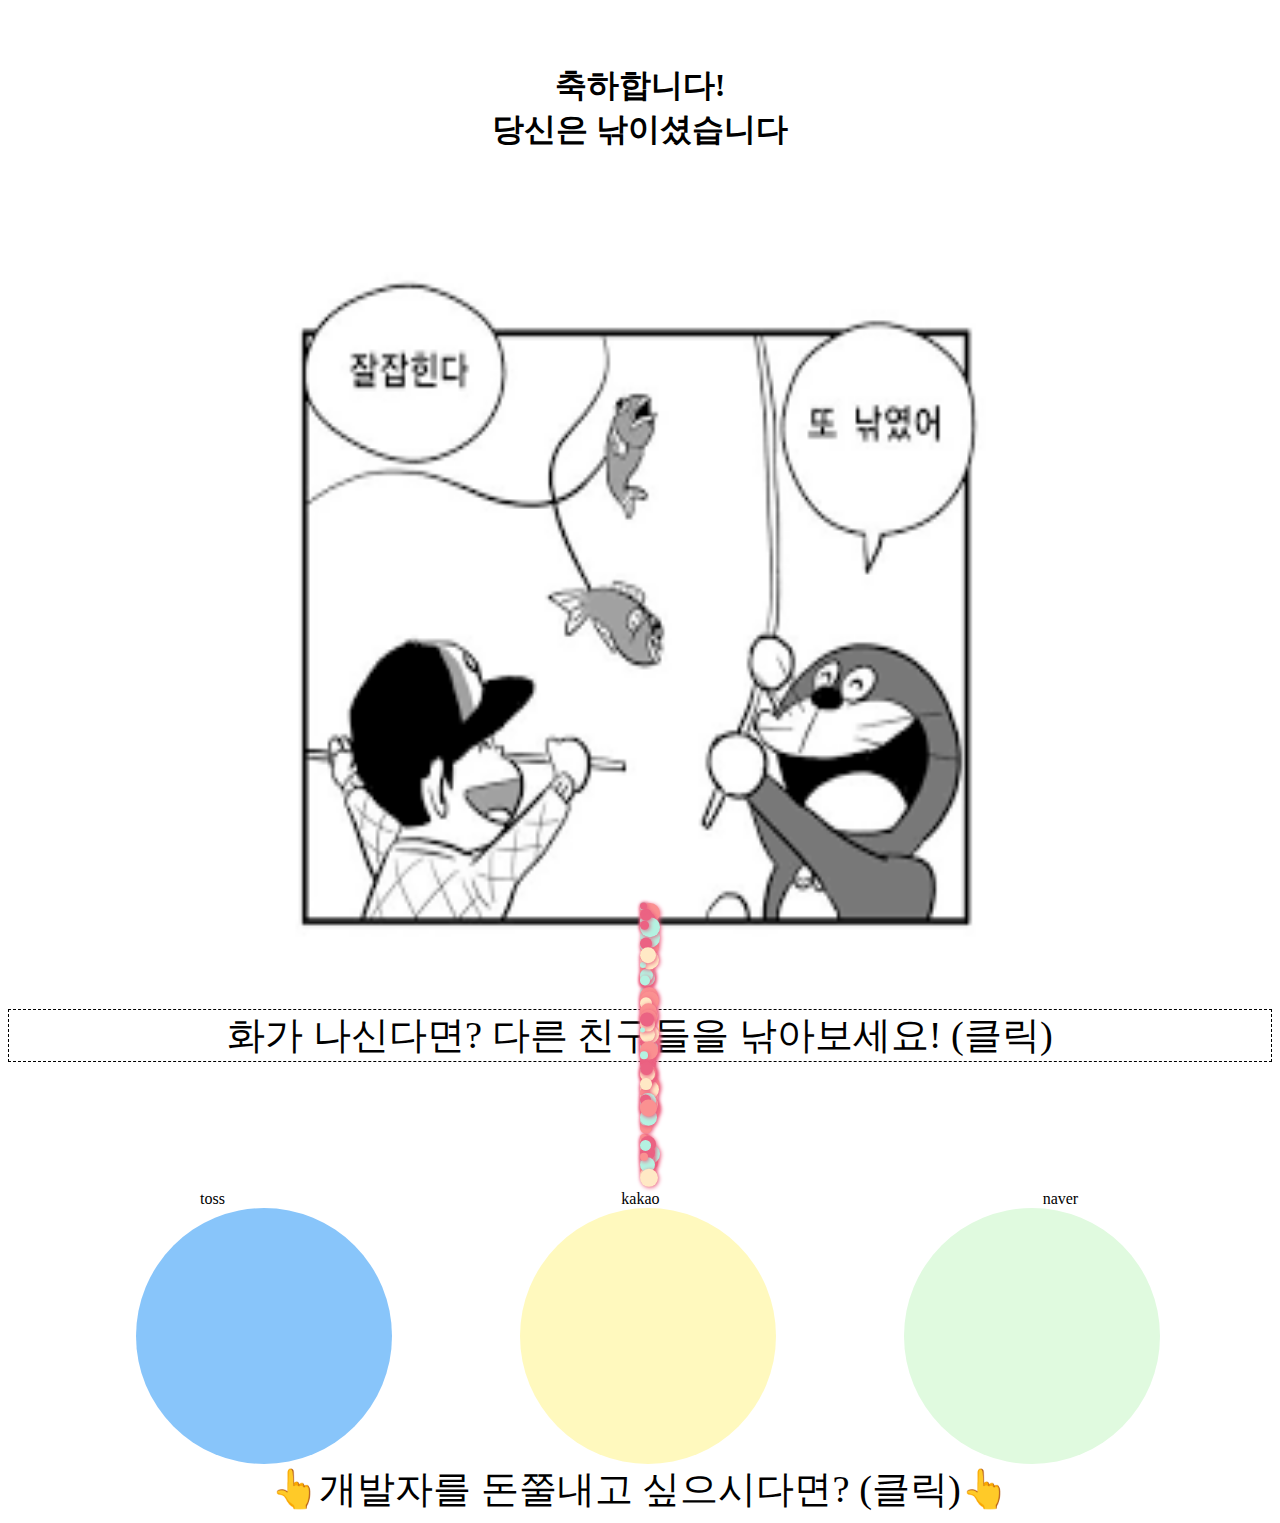
<file: gift.html>
<!DOCTYPE html>
<html lang="en">
<head>
  <meta charset="UTF-8">
  <meta http-equiv="X-UA-Compatible" content="IE=edge">
  <meta name="viewport" content="width=device-width, initial-scale=1.0">
  <title>선물</title>
  <style> .char, .word {
    display: inline-block;
 }
  .splitting .char {
    animation: slide-in 1s cubic-bezier(0.17, 0.84, 0.4, 1.49) both;
    animation-delay: calc(30ms * var(--char-index));
 }
  [data-word="♬"] .char {
    display: inline;
 }
 
  @keyframes slide-in {
    0% {
      transform: scale(2) rotate(60deg);
      opacity: 0;
   }
 }
  @keyframes bump-in {
    0% {
      transform: scale(0);
      opacity: 0;
   }
 }
  particule {
    position: absolute;
    top: 0;
    left: 0;
    border-radius: 50%;
    width: 30px;
    height: 30px;
    box-shadow: 1px 1px 4px #eb6383;
 }
  </style>
</head>
<body>
  <ins class="kakao_ad_area" style="display:none;"
data-ad-unit = "DAN-lqMOU9tYaC6HTJWr"
data-ad-width = "300"
data-ad-height = "250"></ins>
<script type="text/javascript" src="//t1.daumcdn.net/kas/static/ba.min.js" async></script>
  <h1 style="text-align: center; margin-top: 5vw;">축하합니다! <br>당신은 낚이셨습니다</h1>
  <img src="../fish.png" style="width: 60vw; height: 60vw; margin-left: 20vw; margin-top: 5vw;">
  <div id="again" style="font-size: 3vw; text-align: center; border: dashed 1px black;" onclick="location.href='venny030.github.io/thisisneverjoke/kakaotalk-fishing'">화가 나신다면? 다른 친구들을 낚아보세요! (클릭)</div>
  <div class="coffeepls" style="margin-top: 10vw;">
  <div style="display: flex">
  <div style="width: 20vw; margin-left: 15vw;">toss</div>
  <div style="width: 20vw; margin-left: 15vw;">kakao</div>
  <div style="width: 20vw; margin-left: 15vw;">naver</div>
  </div>
  <div style="display: flex;">
  <div style="border-radius: 50%; width: 20vw; height: 20vw; margin-left: 10vw; margin-right: 10vw; background-color: #88C5FA;" onclick="location.href='/alarm/toss.html'"></div>
  <div style="border-radius: 50%; width: 20vw; height: 20vw; margin-right: 10vw; background-color: #FFF9BE" onclick="location.href='/alarm/kakao.html'"></div>
  <div style="border-radius: 50%; width: 20vw; height: 20vw; background-color: #E0FADF" onclick="location.href='/alarm/naver.html'"></div>
</div>
</div>
  <div id="again" style="font-size: 3vw; text-align: center;">👆개발자를 돈쭐내고 싶으시다면? (클릭)👆</div>
  <ins class="kakao_ad_area" style="display:none;"
  data-ad-unit = "DAN-3lFpbmuJd6ThcNjr"
  data-ad-width = "250"
  data-ad-height = "250"></ins>
  <script type="text/javascript" src="//t1.daumcdn.net/kas/static/ba.min.js" async></script>
  <script>
    let particles = [];
const colors = ["#eb6383","#fa9191","#ffe9c5","#b4f2e1"];
function pop () {
  for (let i = 0; i < 150; i++) {
    const p = document.createElement('particule');
    p.x = window.innerWidth * 0.5;
    p.y = window.innerHeight + (Math.random() * window.innerHeight * 0.3);
    p.vel = {
      x: (Math.random() - 0.5) * 10,
      y: Math.random() * -20 - 15
    };
    p.mass = Math.random() * 0.2 + 0.8;
    particles.push(p);
    p.style.transform = `translate(${p.x}px, ${p.y}px)`;
    const size = Math.random() * 15 + 5;
    p.style.width = size + 'px';
    p.style.height = size + 'px';
    p.style.background = colors[Math.floor(Math.random()*colors.length)];
    document.body.appendChild(p);
  }
}

function render () {
  for (let i = particles.length - 1; i--; i > -1) {
    const p = particles[i];
    p.style.transform = `translate3d(${p.x}px, ${p.y}px, 1px)`;
    
    p.x += p.vel.x;
    p.y += p.vel.y;
    
    p.vel.y += (0.5 * p.mass);
    if (p.y > (window.innerHeight * 2)) {
      p.remove();
      particles.splice(i, 1);
    }
  }
  requestAnimationFrame(render);
}
pop();
window.setTimeout(render, 700);
window.addEventListener('click', pop);
  </script>
</body>
</html>
</file>
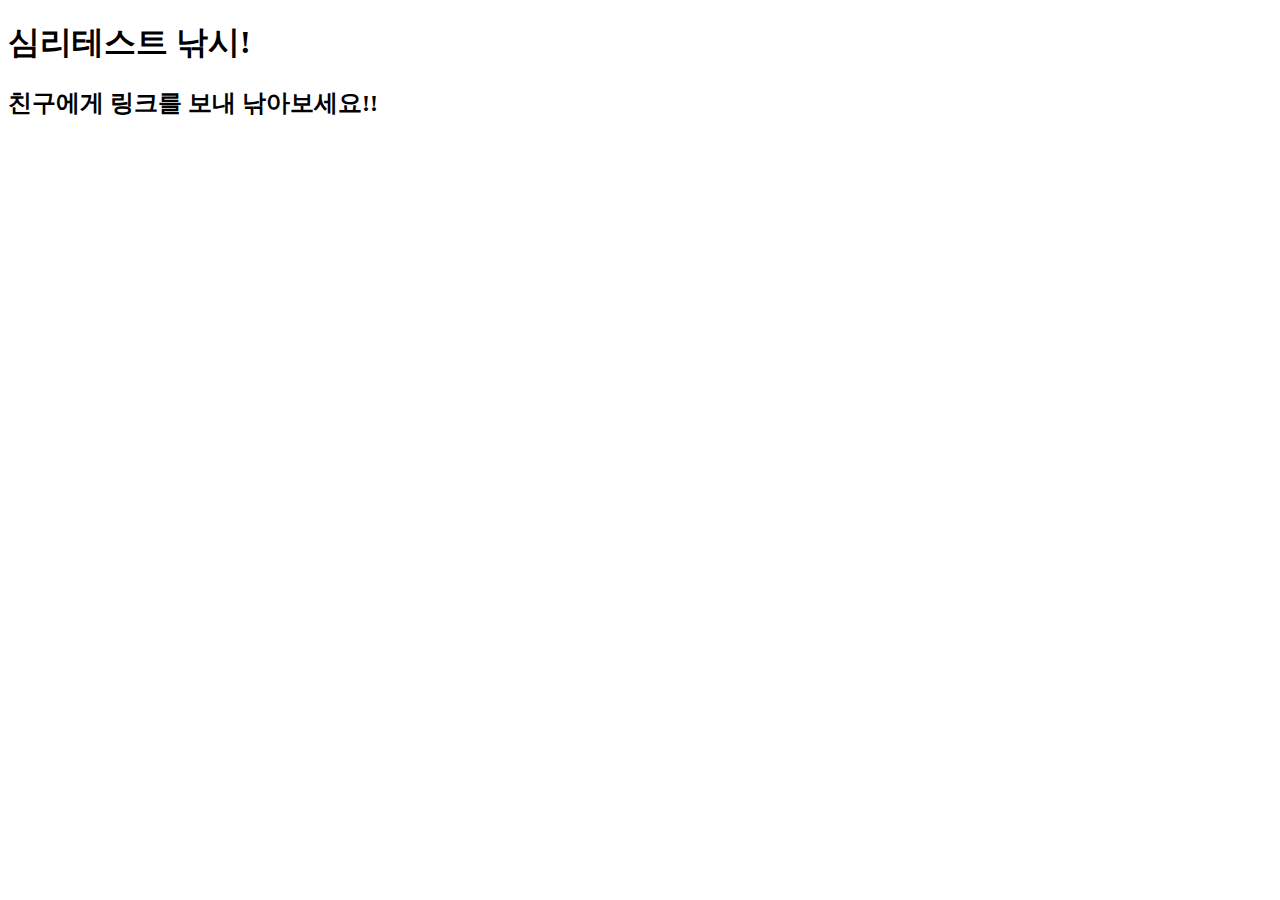
<file: test-fishing.html>
<!DOCTYPE html>
<html lang="en">
<head>
  <meta charset="UTF-8">
  <meta http-equiv="X-UA-Compatible" content="IE=edge">
  <meta name="viewport" content="width=device-width, initial-scale=1.0">
  <title>심리테스트 낚시</title>
</head>
<body>
  <h1>심리테스트 낚시!</h1>
  <h2>친구에게 링크를 보내 낚아보세요!!</h2>
</body>
</html>
</file>
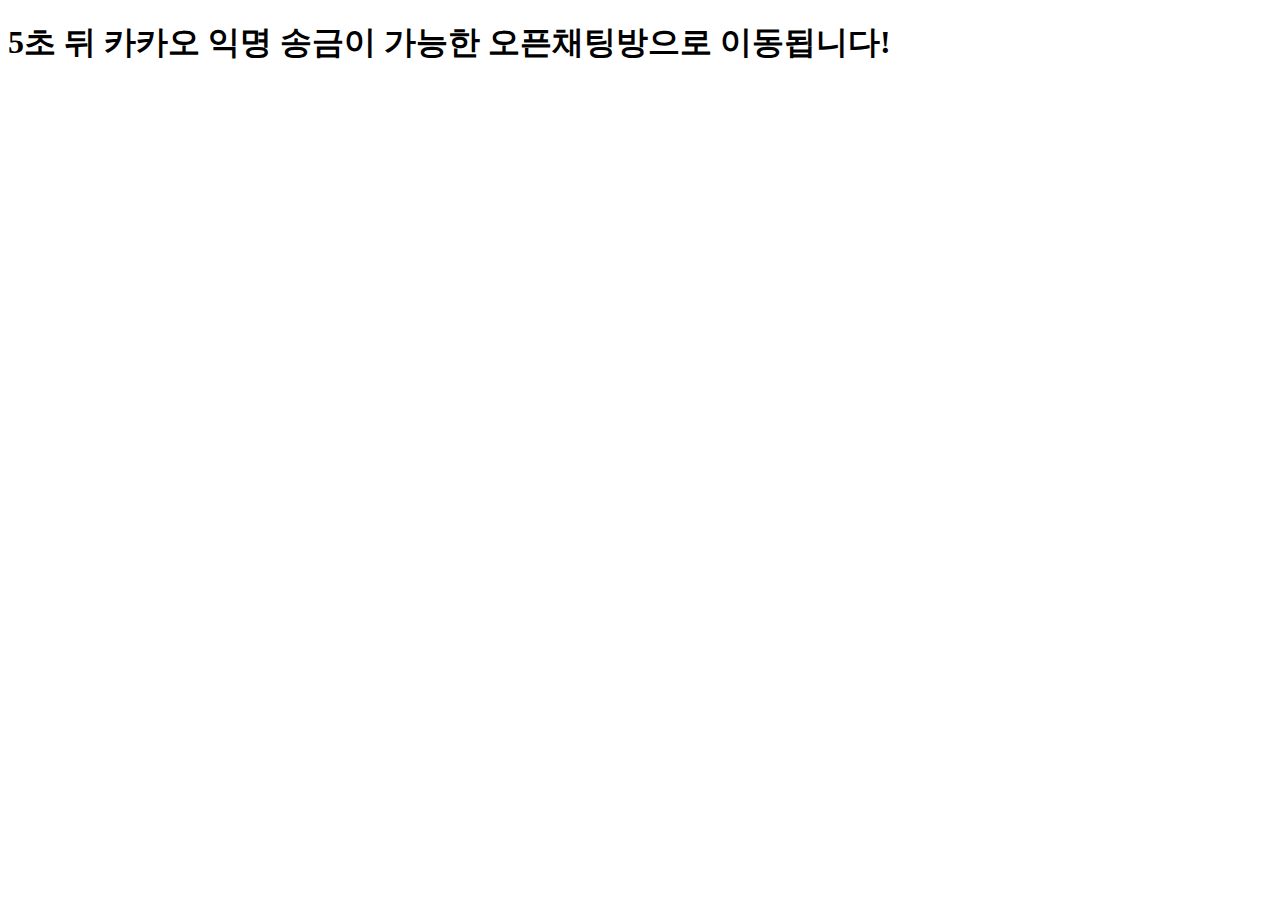
<file: alarm/kakao.html>
<!DOCTYPE html>
<html lang="en">
<head>
  <meta charset="UTF-8">
  <meta http-equiv="X-UA-Compatible" content="IE=edge">
  <meta name="viewport" content="width=device-width, initial-scale=1.0">
  <title>카카오 익명 송금 & 오픈채팅</title>
  <meta http-equiv="refresh" content="5;url=https://open.kakao.com/o/gjKPjEXe">
</head>
<body>
  <h1>5초 뒤 카카오 익명 송금이 가능한 오픈채팅방으로 이동됩니다!</h1>
</body>
</html>
</file>
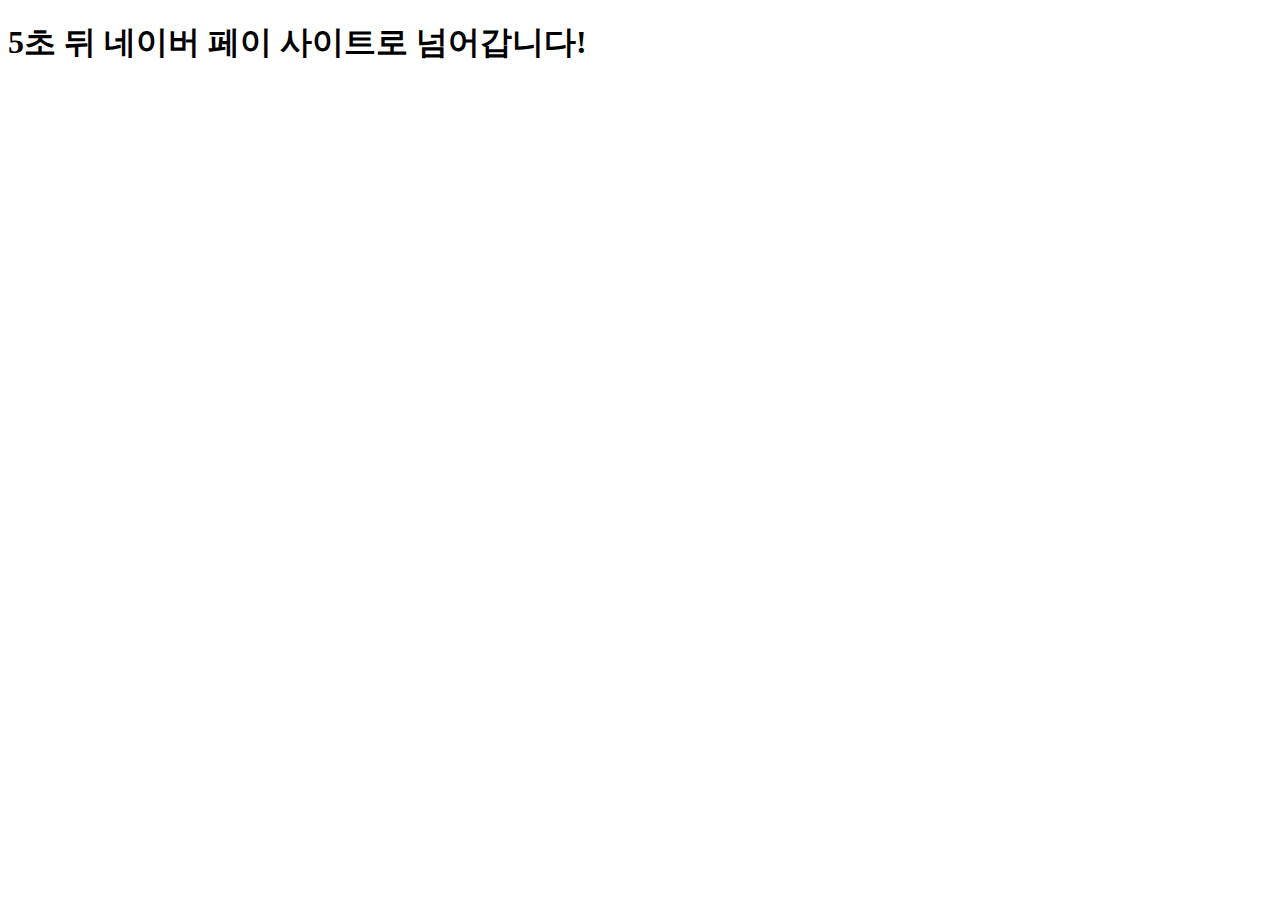
<file: alarm/naver.html>
<!DOCTYPE html>
<html lang="en">
<head>
  <meta charset="UTF-8">
  <meta http-equiv="X-UA-Compatible" content="IE=edge">
  <meta name="viewport" content="width=device-width, initial-scale=1.0">
  <title>토스 익명 송금</title>
  <meta http-equiv="refresh" content="5;url=https://pay.naver.com">
</head>
<body>
  <h1>5초 뒤 네이버 페이 사이트로 넘어갑니다!</h1>
</body>
</html>
</file>
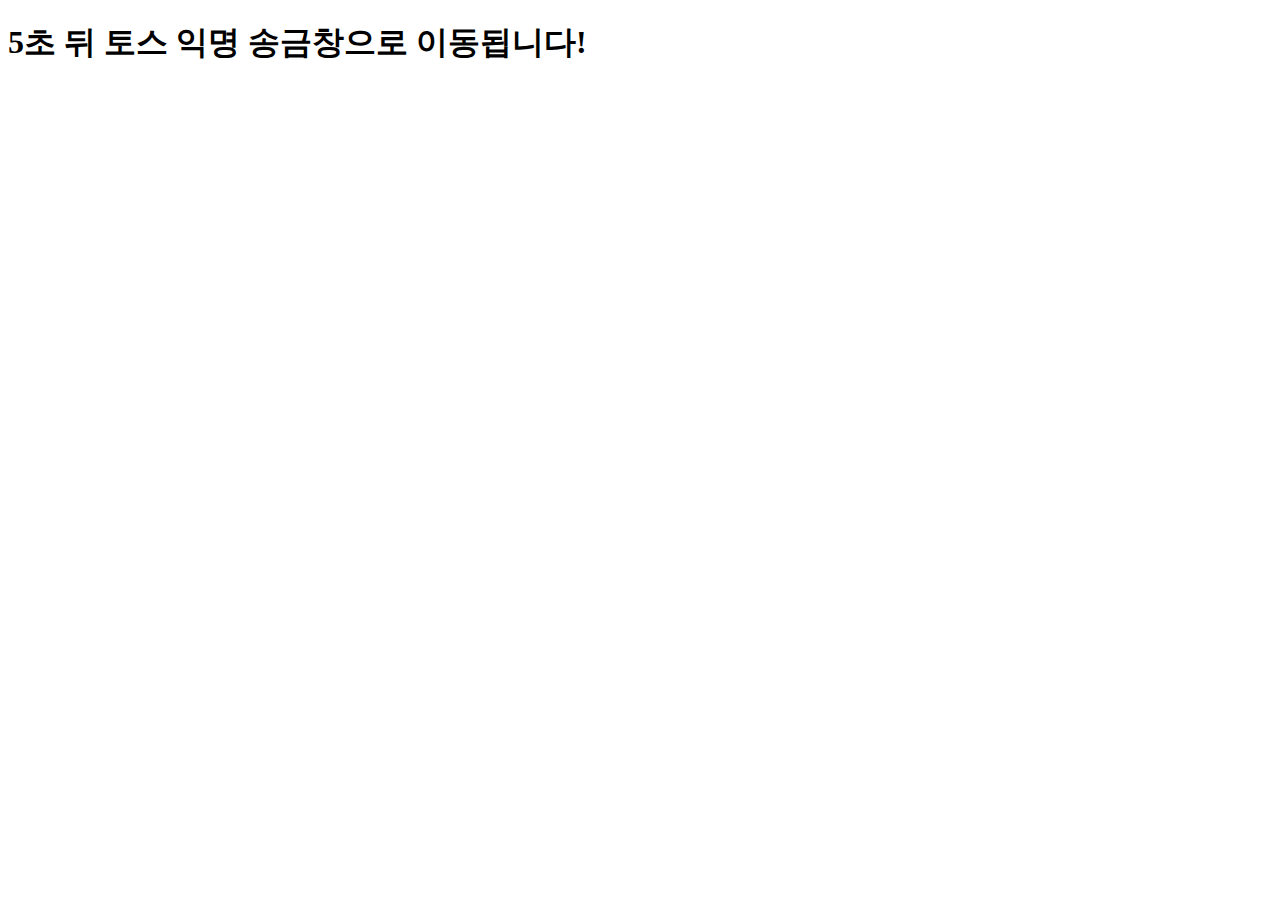
<file: alarm/toss.html>
<!DOCTYPE html>
<html lang="en">
<head>
  <meta charset="UTF-8">
  <meta http-equiv="X-UA-Compatible" content="IE=edge">
  <meta name="viewport" content="width=device-width, initial-scale=1.0">
  <title>토스 익명 송금</title>
  <meta http-equiv="refresh" content="5;url=https://toss.me/커피한잔사주세요">
</head>
<body>
  <h1>5초 뒤 토스 익명 송금창으로 이동됩니다!</h1>
</body>
</html>
</file>
